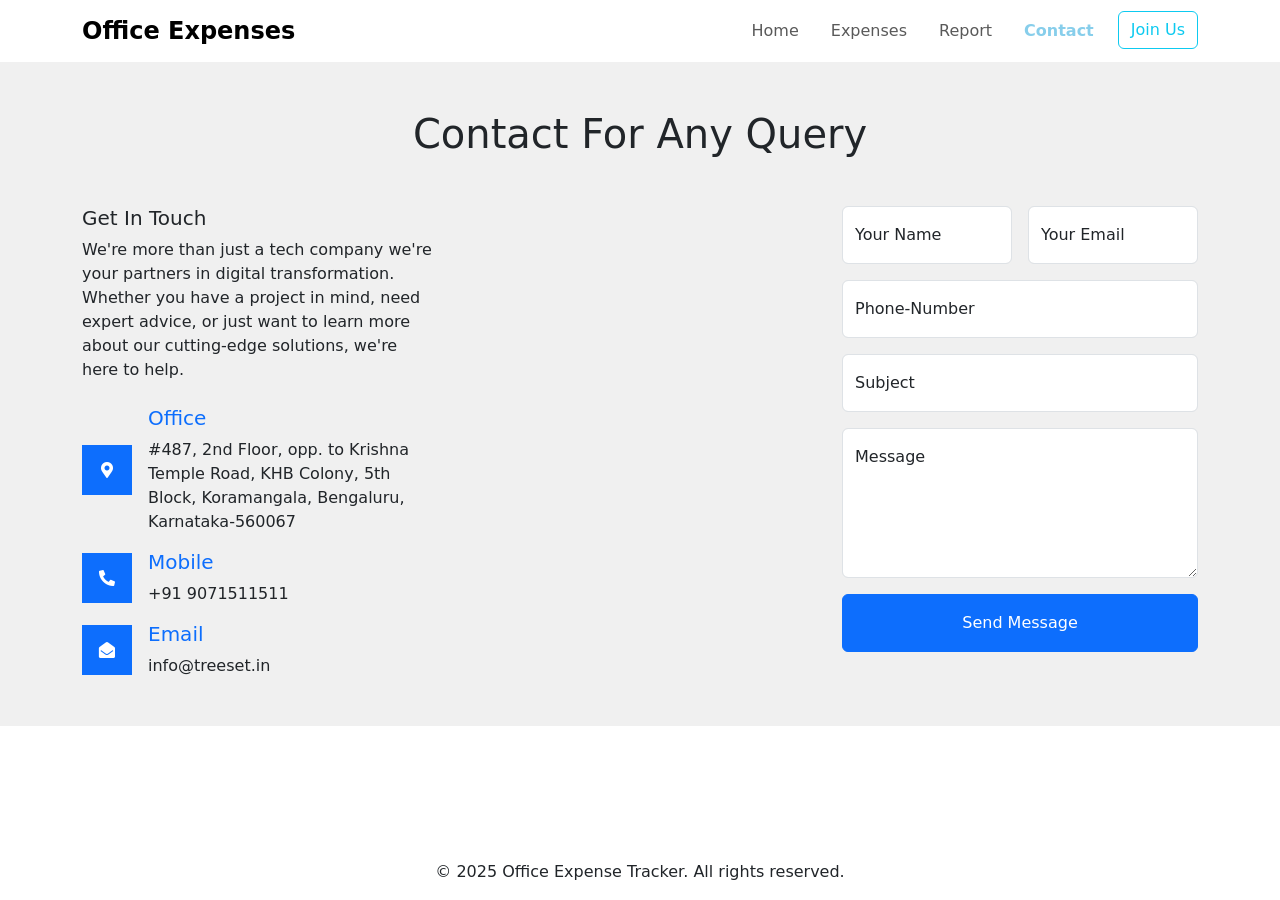
<file: Frontend/pages/Contact.html>
<!DOCTYPE html>
<html lang="en">
<head>
    <meta charset="UTF-8">
    <meta name="viewport" content="width=device-width, initial-scale=1.0">
    <title>Contact</title>
    <link href="https://cdnjs.cloudflare.com/ajax/libs/font-awesome/5.10.0/css/all.min.css" rel="stylesheet">
    <link href="https://cdn.jsdelivr.net/npm/bootstrap-icons@1.4.1/font/bootstrap-icons.css" rel="stylesheet">
    <link href="https://cdn.jsdelivr.net/npm/bootstrap@5.3.2/dist/css/bootstrap.min.css" rel="stylesheet">
    <style>
        .navbar-brand {
            font-size: 1.5rem;
            font-weight: bold;
        }

        .navbar-nav .nav-link {
            font-size: 1rem;
            margin-right: 1rem;
        }

        .navbar-nav .nav-link.active {
            color: skyblue;
            font-weight: bold;
        }
        .container-xxl{
            background-color: #f0f0f0;
        }
    </style>
</head>
<body>
    <nav class="navbar navbar-expand-lg navbar-light bg-white">
        <div class="container">
            <a class="navbar-brand" href="Home.html">Office Expenses</a>
            <button class="navbar-toggler" type="button" data-bs-toggle="collapse" data-bs-target="#navbarNav" aria-controls="navbarNav" aria-expanded="false" aria-label="Toggle navigation">
                <span class="navbar-toggler-icon"></span>
            </button>
            <div class="collapse navbar-collapse" id="navbarNav">
                <ul class="navbar-nav ms-auto">
                    <li class="nav-item"><a class="nav-link" href="Home.html">Home</a></li>
                    <li class="nav-item"><a class="nav-link" href="expense.html">Expenses</a></li>
                    <li class="nav-item"><a class="nav-link " href="report.html">Report</a></li>
                    <li class="nav-item"><a class="nav-link active" href="Contact.html">Contact</a></li>
                    <li class="nav-item">
                        <a class="btn btn-outline-info" href="Contact.html">Join Us</a>
                    </li>
                </ul>
            </div>
        </div>
    </nav>

     <!-- Contact Start -->
     <div class="container-xxl py-5">
        <div class="container">
            <div class="text-center wow fadeInUp" data-wow-delay="0.1s">
                <h1 class="mb-5">Contact For Any Query</h1>
            </div>
            <div class="row g-4">
                <div class="col-lg-4 col-md-6 wow fadeInUp" data-wow-delay="0.1s">
                    <h5>Get In Touch</h5>
                    <p class="mb-4">We're more than just a tech company we're your partners in digital transformation. Whether you have a project in mind, need expert advice, 
                        or just want to learn more about our cutting-edge solutions, we're here to help.</p>
                    <div class="d-flex align-items-center mb-3">
                        <div class="d-flex align-items-center justify-content-center flex-shrink-0 bg-primary" style="width: 50px; height: 50px;">
                            <i class="fa fa-map-marker-alt text-white"></i>
                        </div>
                        <div class="ms-3">
                            <h5 class="text-primary">Office</h5>
                            <p class="mb-0">#487, 2nd Floor, opp. to Krishna Temple Road, KHB Colony, 5th Block, Koramangala, Bengaluru, Karnataka-560067</p>
                        </div>
                    </div>
                    <div class="d-flex align-items-center mb-3">
                        <div class="d-flex align-items-center justify-content-center flex-shrink-0 bg-primary" style="width: 50px; height: 50px;">
                            <i class="fa fa-phone-alt text-white"></i>
                        </div>
                        <div class="ms-3">
                            <h5 class="text-primary">Mobile</h5>
                            <p class="mb-0">+91 9071511511</p>
                        </div>
                    </div>
                    <div class="d-flex align-items-center">
                        <div class="d-flex align-items-center justify-content-center flex-shrink-0 bg-primary" style="width: 50px; height: 50px;">
                            <i class="fa fa-envelope-open text-white"></i>
                        </div>
                        <div class="ms-3">
                            <h5 class="text-primary">Email</h5>
                            <p class="mb-0">info@treeset.in</p>
                        </div>
                    </div>
                </div>
                <div class="col-lg-4 col-md-6 wow fadeInUp" data-wow-delay="0.3s">
                    <iframe class="position-relative rounded w-100 h-100"
                        src="https://www.google.com/maps/embed?pb=!1m18!1m12!1m3!1d3888.5945693501194!2d77.61622297507581!3d12.933759287378134!2m3!1f0!2f0!3f0!3m2!1i1024!2i768!4f13.1!3m3!1m2!1s0x3bae1547b758c3b1%3A0x9cb942f7566198ef!2zVHJlZXNldOKEog!5e0!3m2!1sen!2sin!4v1731406803969!5m2!1sen!2sin"
                        frameborder="0" style="min-height: 300px; border:0;" allowfullscreen="" aria-hidden="false"
                        tabindex="0"></iframe>
                </div>
                <div class="col-lg-4 col-md-12 wow fadeInUp" data-wow-delay="0.5s">
                    <form method="post" name="contact-form">
                        <div class="row g-3">
                            <div class="col-md-6">
                                <div class="form-floating">
                                    <input type="text" name="name" class="form-control" id="name" placeholder="Your Name" required>
                                    <label for="name">Your Name</label>
                                </div>
                            </div>
                            <div class="col-md-6">
                                <div class="form-floating">
                                    <input type="email" name="email" class="form-control" id="email" placeholder="Your Email" required>
                                    <label for="email">Your Email</label>
                                </div>
                            </div>
                            <div class="col-12">
                                <div class="form-floating">
                                    <input type="number" name="number" class="form-control" id="phone-number" placeholder="phone-number" required>
                                    <label for="subject">Phone-Number</label>
                                </div>
                            </div>
                            <div class="col-12">
                                <div class="form-floating">
                                    <input type="text" name="subject" class="form-control" id="subject" placeholder="Subject" required>
                                    <label for="subject">Subject</label>
                                </div>
                            </div>
                            <div class="col-12">
                                <div class="form-floating">
                                    <textarea class="form-control" name="message" placeholder="Leave a message here" id="message" style="height: 150px"></textarea>
                                    <label for="message">Message</label>
                                </div>
                            </div>
                            <div class="col-12">
                                <button class="btn btn-primary w-100 py-3" type="submit">Send Message</button>
                            </div>
                        </div>
                    </form>
                </div>
            </div>
        </div>
    </div>
    <!-- Contact End -->

    <footer class="text-center py-3 mt-4 w-100"
        style="background: rgba(255, 255, 255, 0.6); backdrop-filter: blur(10px); position: fixed; bottom: 0;">
        <p class="mb-0">&copy; 2025 Office Expense Tracker. All rights reserved.</p>
    </footer>
    <script src="https://cdn.jsdelivr.net/npm/bootstrap@5.3.2/dist/js/bootstrap.bundle.min.js"></script>
    <script src="../js/GoogleSheet.js"></script>
</body>
</html>
</file>
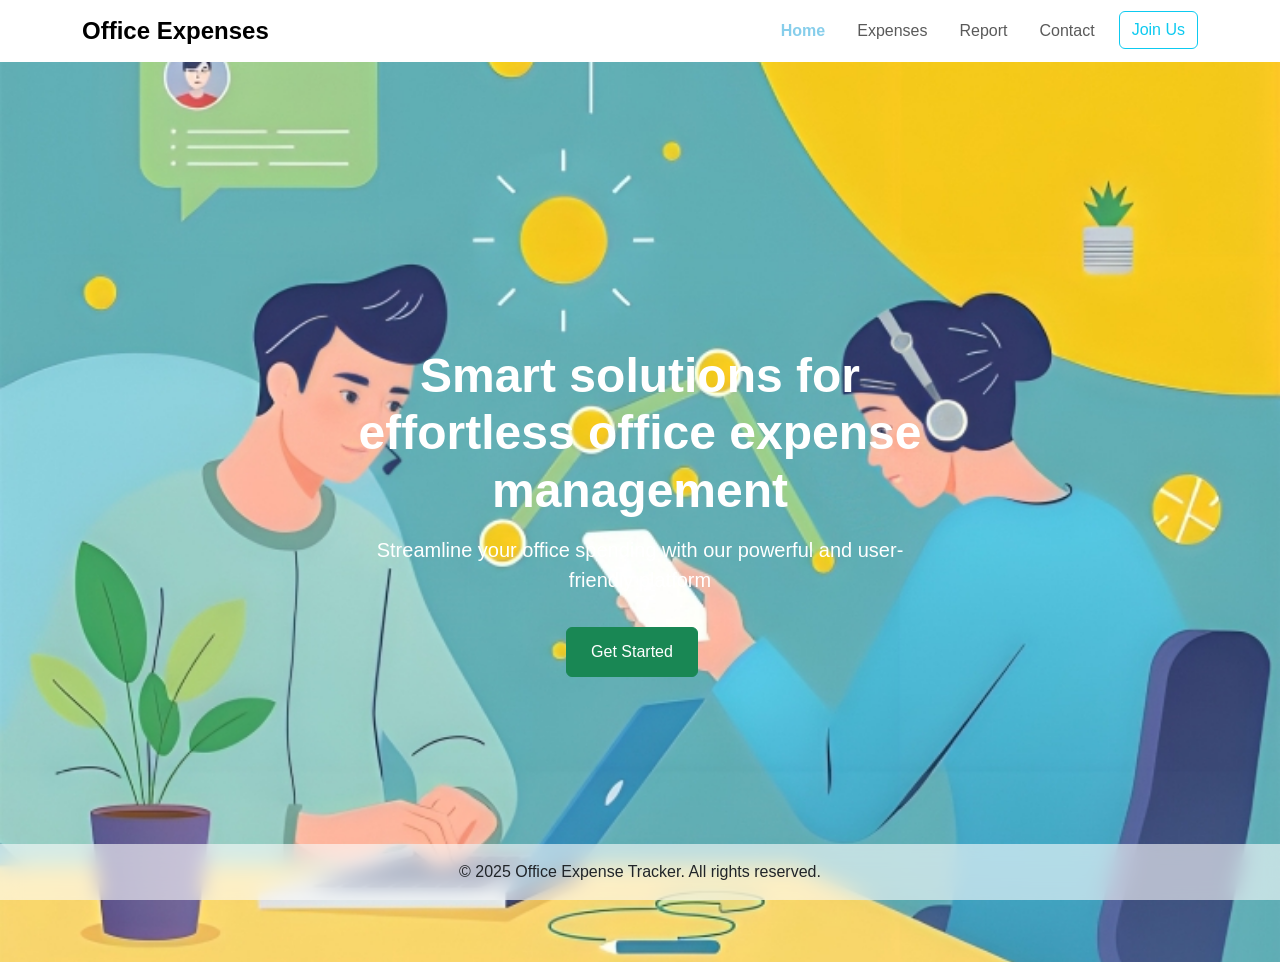
<file: Frontend/pages/Home.html>
<html lang="en">

<head>
  <meta charset="utf-8" />
  <meta content="width=device-width, initial-scale=1.0" name="viewport" />
  <title>Office Expenses</title>
  <link crossorigin="anonymous" href="https://cdn.jsdelivr.net/npm/bootstrap@5.3.2/dist/css/bootstrap.min.css"
    integrity="sha384-T3c6CoIi6uLrA9TneNEoa7RxnatzjcDSCmG1MXxSR1GAsXEV/Dwwykc2MPK8M2HN" rel="stylesheet" />
  <link href="https://cdnjs.cloudflare.com/ajax/libs/font-awesome/5.15.3/css/all.min.css" rel="stylesheet" />
  <style>
    body {
      font-family: 'Arial', sans-serif;
      margin: 0;
      padding: 0;
      height: 100vh;
    }

    .navbar-brand {
      font-size: 1.5rem;
      font-weight: bold;
    }

    .navbar-nav .nav-link {
      font-size: 1rem;
      margin-right: 1rem;
    }

    .navbar-nav .nav-link.active {
      color: skyblue;
      font-weight: bold;
    }

    /* Hero section container */
    .hero-section {
      display: flex;
      justify-content: center;
      align-items: center;
      height: 100vh;
      background-color: #f8f9fa;
      /* Background color */
      background-image: url('../assets/images/Background\ office.jpg');
      background-size: cover;
      background-position: center;
      color: white;
      text-align: center;
    }

    .hero-section .container {
      max-width: 1200px;
      padding: 0 15px;
      z-index: 1;
    }

    .hero-section h1 {
      font-size: 3rem;
      font-weight: bold;
      margin-bottom: 1rem;
    }

    .hero-section p {
      font-size: 1.25rem;
      color: #ffffff;
      margin-bottom: 2rem;
    }

    .hero-section .btn {
      font-size: 1rem;
      padding: 0.75rem 1.5rem;
      margin-right: 1rem;
    }
  </style>
</head>

<body>
  <nav class="navbar navbar-expand-lg navbar-light bg-white">
    <div class="container">
      <a class="navbar-brand" href="Home.html">Office Expenses</a>
      <button class="navbar-toggler" type="button" data-bs-toggle="collapse" data-bs-target="#navbarNav"
        aria-controls="navbarNav" aria-expanded="false" aria-label="Toggle navigation">
        <span class="navbar-toggler-icon"></span>
      </button>
      <div class="collapse navbar-collapse" id="navbarNav">
        <ul class="navbar-nav ms-auto">
          <li class="nav-item"><a class="nav-link active" href="Home.html">Home</a></li>
          <li class="nav-item"><a class="nav-link" href="expense.html">Expenses</a></li>
          <li class="nav-item"><a class="nav-link" href="report.html">Report</a></li>
          <li class="nav-item"><a class="nav-link" href="Contact.html">Contact</a></li>
          <li class="nav-item">
            <a class="btn btn-outline-info" href="Contact.html">Join Us</a>
          </li>
        </ul>
      </div>
    </div>
  </nav>

  <!-- Hero Section -->
  <section class="hero-section">
    <div class="container">
      <div class="row justify-content-center align-items-center" style="height: 100vh;">
        <div class="col-md-6 text-center">
          <h1>Smart solutions for effortless office expense management</h1>
          <p>Streamline your office spending with our powerful and user-friendly platform</p>
          <a class="btn btn-success" href="expense.html">Get Started</a>
        </div>
      </div>
    </div>
  </section>

  <footer class="text-center py-3 mt-4 w-100"
    style="background: rgba(255, 255, 255, 0.6); backdrop-filter: blur(10px); position: fixed; bottom: 0;">
    <p class="mb-0">&copy; 2025 Office Expense Tracker. All rights reserved.</p>
  </footer>
  <script crossorigin="anonymous" integrity="sha384-oBqDVmMz4fnFO9gybBogGzOgQpeKBmBIpJRrg5a2mQ0PpTB1zY6kzW5d5p6MT6sy"
    src="https://cdn.jsdelivr.net/npm/@popperjs/core@2.11.6/dist/umd/popper.min.js"></script>
  <script crossorigin="anonymous" integrity="sha384-pZfHC6Q6Xl6/3eK6e1C5i5u5p6MT6sy"
    src="https://cdn.jsdelivr.net/npm/bootstrap@5.3.2/dist/js/bootstrap.min.js"></script>
  <script src="https://cdn.jsdelivr.net/npm/bootstrap@5.3.2/dist/js/bootstrap.bundle.min.js"></script>

</body>

</html>
</file>
